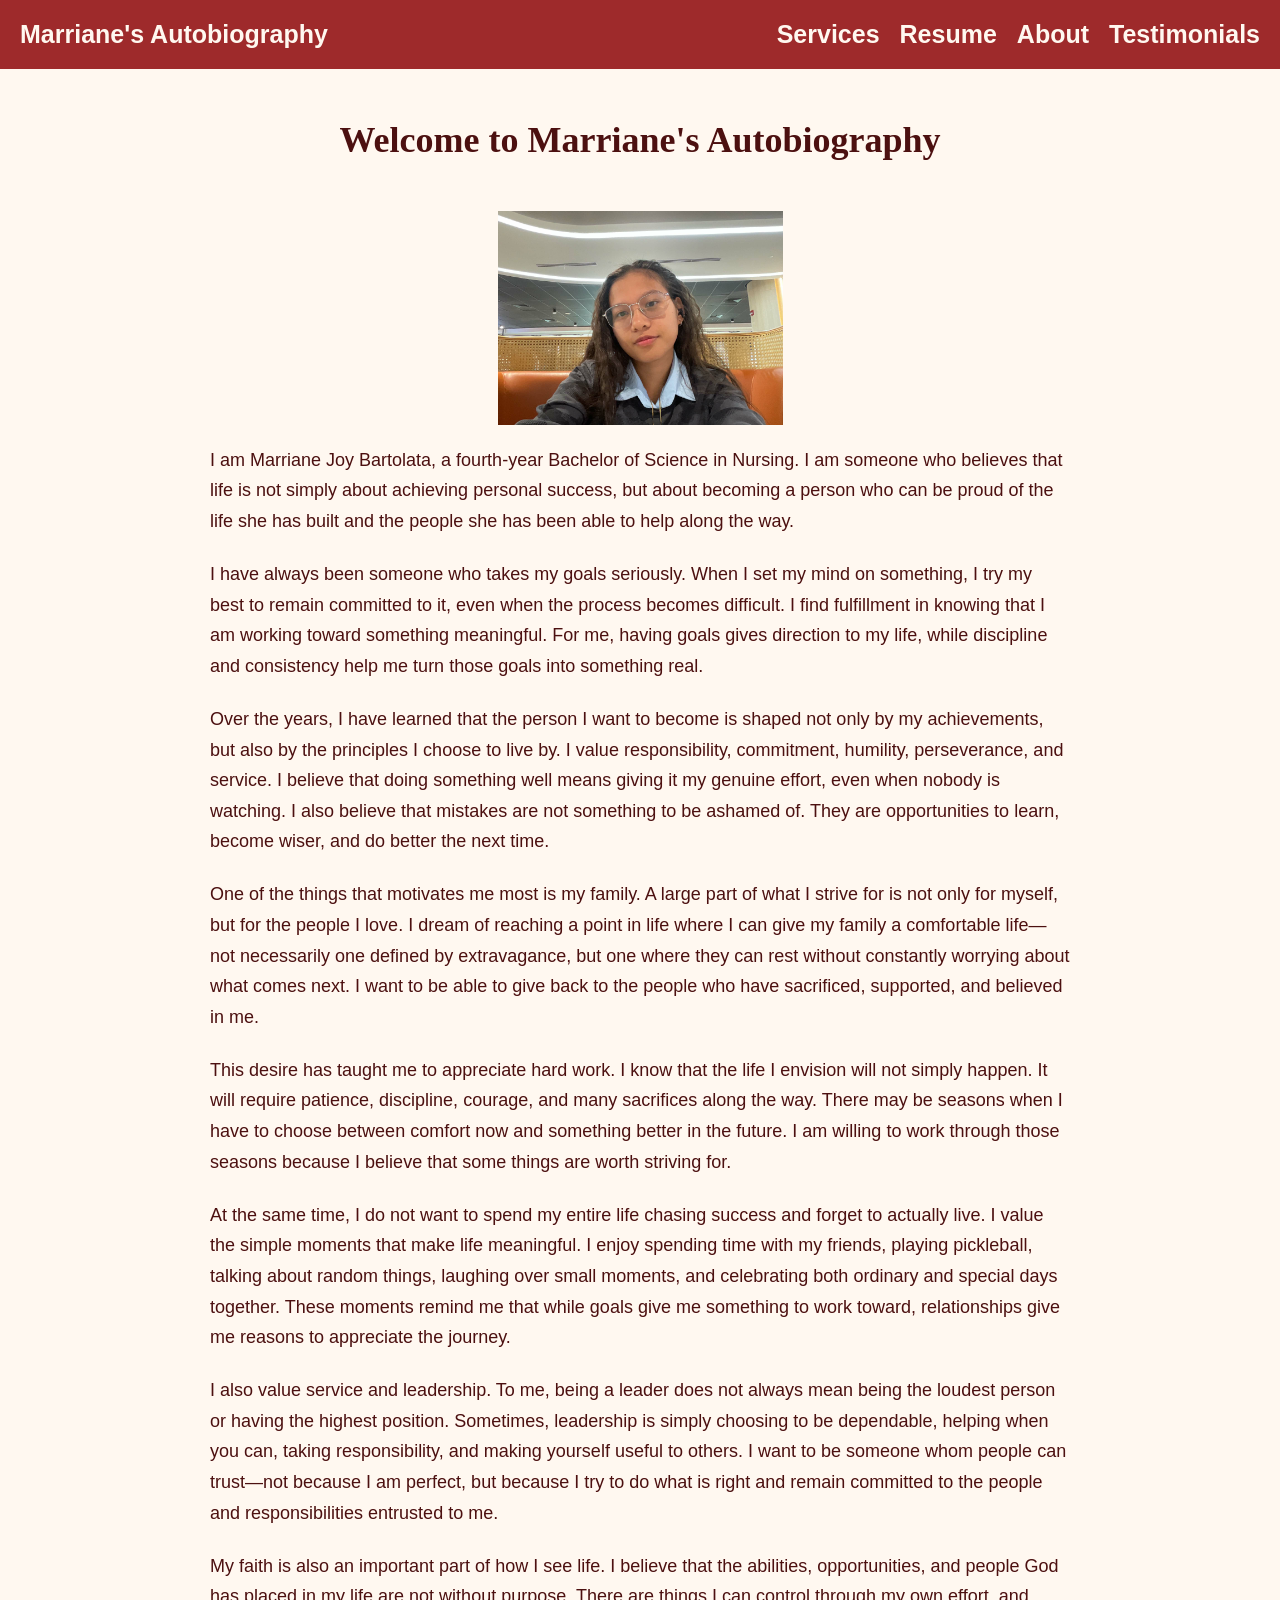
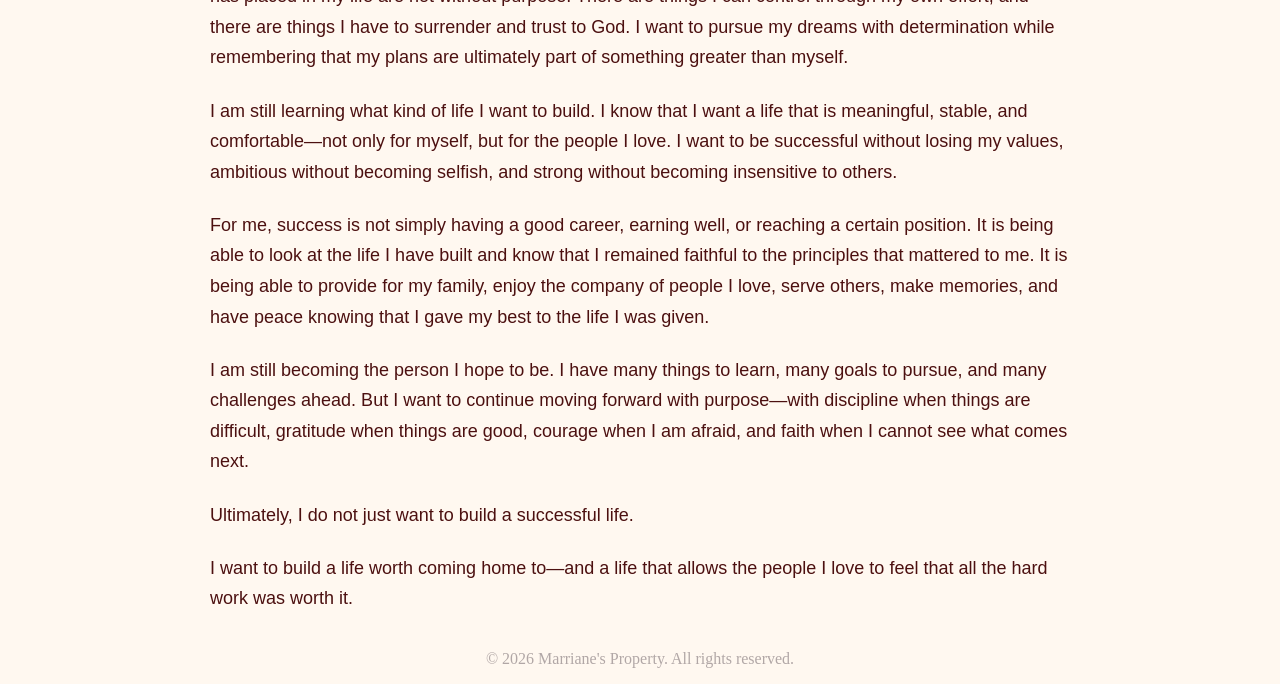
<file: index.html>
<!DOCTYPE html>
<html lang="en">
    <head>
        <meta charset="UTF-8">
        <meta name="viewport" content="width=device-width, initial-scale=1.0">
        <title>Marriane's Autobiography</title>
        <link rel="stylesheet" href="style.css">
        <link rel="stylesheet" href="index.css"> 
    </head>
    <body>
        <header class="navbar">
            <div class="navbar-left">
                <a href="index.html">Marriane's Autobiography</a>
            </div>

            <div class="navbar-right">
                <a href="services.html">Services</a>
                <a href="resume.html">Resume</a>
                <a href="about.html">About</a>
                <a href="testimonial.html">Testimonials</a>
            </div>
        </header>

        <section class="hero">
            <div class="herocontent">
                <h1>Welcome to Marriane's Autobiography</h1>
                <div class="profile">
                    <img src="Photos/Yan-Yan_Profile.jpg" alt="Marriane Joy Bartolata">
                </div>
                <div class="biography">
                    <p>I am Marriane Joy Bartolata, a fourth-year Bachelor of Science in Nursing. I am someone who believes that life is not simply about achieving personal success, but about becoming a person who can be proud of the life she has built and the people she has been able to help along the way.</p>
                    <p>I have always been someone who takes my goals seriously. When I set my mind on something, I try my best to remain committed to it, even when the process becomes difficult. I find fulfillment in knowing that I am working toward something meaningful. For me, having goals gives direction to my life, while discipline and consistency help me turn those goals into something real.</p>
                    <p>Over the years, I have learned that the person I want to become is shaped not only by my achievements, but also by the principles I choose to live by. I value responsibility, commitment, humility, perseverance, and service. I believe that doing something well means giving it my genuine effort, even when nobody is watching. I also believe that mistakes are not something to be ashamed of. They are opportunities to learn, become wiser, and do better the next time.</p>
                    <p>One of the things that motivates me most is my family. A large part of what I strive for is not only for myself, but for the people I love. I dream of reaching a point in life where I can give my family a comfortable life—not necessarily one defined by extravagance, but one where they can rest without constantly worrying about what comes next. I want to be able to give back to the people who have sacrificed, supported, and believed in me.</p>
                    <p>This desire has taught me to appreciate hard work. I know that the life I envision will not simply happen. It will require patience, discipline, courage, and many sacrifices along the way. There may be seasons when I have to choose between comfort now and something better in the future. I am willing to work through those seasons because I believe that some things are worth striving for.</p>
                    <p>At the same time, I do not want to spend my entire life chasing success and forget to actually live. I value the simple moments that make life meaningful. I enjoy spending time with my friends, playing pickleball, talking about random things, laughing over small moments, and celebrating both ordinary and special days together. These moments remind me that while goals give me something to work toward, relationships give me reasons to appreciate the journey.</p>
                    <p>I also value service and leadership. To me, being a leader does not always mean being the loudest person or having the highest position. Sometimes, leadership is simply choosing to be dependable, helping when you can, taking responsibility, and making yourself useful to others. I want to be someone whom people can trust—not because I am perfect, but because I try to do what is right and remain committed to the people and responsibilities entrusted to me.</p>
                    <p>My faith is also an important part of how I see life. I believe that the abilities, opportunities, and people God has placed in my life are not without purpose. There are things I can control through my own effort, and there are things I have to surrender and trust to God. I want to pursue my dreams with determination while remembering that my plans are ultimately part of something greater than myself.</p>
                    <p>I am still learning what kind of life I want to build. I know that I want a life that is meaningful, stable, and comfortable—not only for myself, but for the people I love. I want to be successful without losing my values, ambitious without becoming selfish, and strong without becoming insensitive to others.</p>
                    <p>For me, success is not simply having a good career, earning well, or reaching a certain position. It is being able to look at the life I have built and know that I remained faithful to the principles that mattered to me. It is being able to provide for my family, enjoy the company of people I love, serve others, make memories, and have peace knowing that I gave my best to the life I was given.</p>
                    <p>I am still becoming the person I hope to be. I have many things to learn, many goals to pursue, and many challenges ahead. But I want to continue moving forward with purpose—with discipline when things are difficult, gratitude when things are good, courage when I am afraid, and faith when I cannot see what comes next.</p>
                    <p>Ultimately, I do not just want to build a successful life.</p>
                    <p>I want to build a life worth coming home to—and a life that allows the people I love to feel that all the hard work was worth it.</p>
                </div>
            </div>
        </section>

        <footer>
            <div class="footer">
                <p>&copy; 2026 Marriane's Property. All rights reserved.</p>
            </div>
        </footer>
    </body>
</html>
</file>
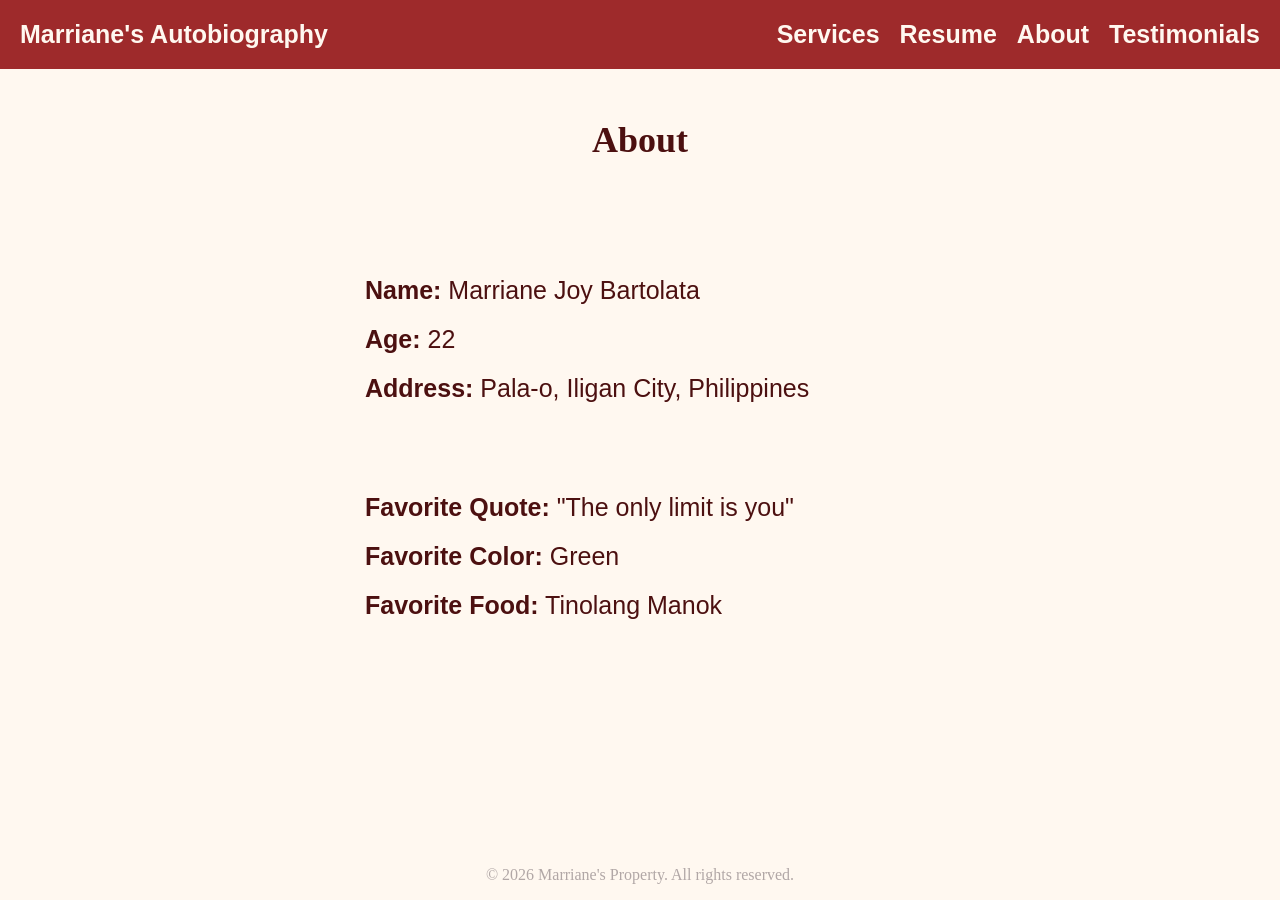
<file: about.html>
<!DOCTYPE html>
<html lang="en">
    <head>
        <meta charset="UTF-8">
        <meta name="viewport" content="width=device-width, initial-scale=1.0">
        <title>Marriane's Autobiography</title>
        <link rel="stylesheet" href="style.css">
        <link rel="stylesheet" href="index.css"> 
    </head>
    <body>
        <header class="navbar">
            <div class="navbar-left">
                <a href="index.html">Marriane's Autobiography</a>
            </div>

            <div class="navbar-right">
                <a href="services.html">Services</a>
                <a href="resume.html">Resume</a>
                <a href="about.html">About</a>
                <a href="testimonial.html">Testimonials</a>
            </div>
        </header>

        <section class="hero">
            <div class="herocontent">
                <h1>About</h1>
                <div class="about-content">
                    <div class="basic-info">
                        <p class="Name"><strong>Name:</strong> Marriane Joy Bartolata</p>
                        <p class="Age"><strong>Age:</strong> 22</p>
                        <p><strong>Address:</strong> Pala-o, Iligan City, Philippines</p>
                    </div>
                    <div class="favorites">
                        <p><strong>Favorite Quote:</strong> "The only limit is you"</p>
                        <p><strong>Favorite Color:</strong> Green</p>
                        <p><strong>Favorite Food:</strong> Tinolang Manok</p>
                    </div>
                </div>
            </div>
        </section>

        <footer>
            <div class="footer">
                <p>&copy; 2026 Marriane's Property. All rights reserved.</p>
            </div>
        </footer>
    </body>
</html>
</file>
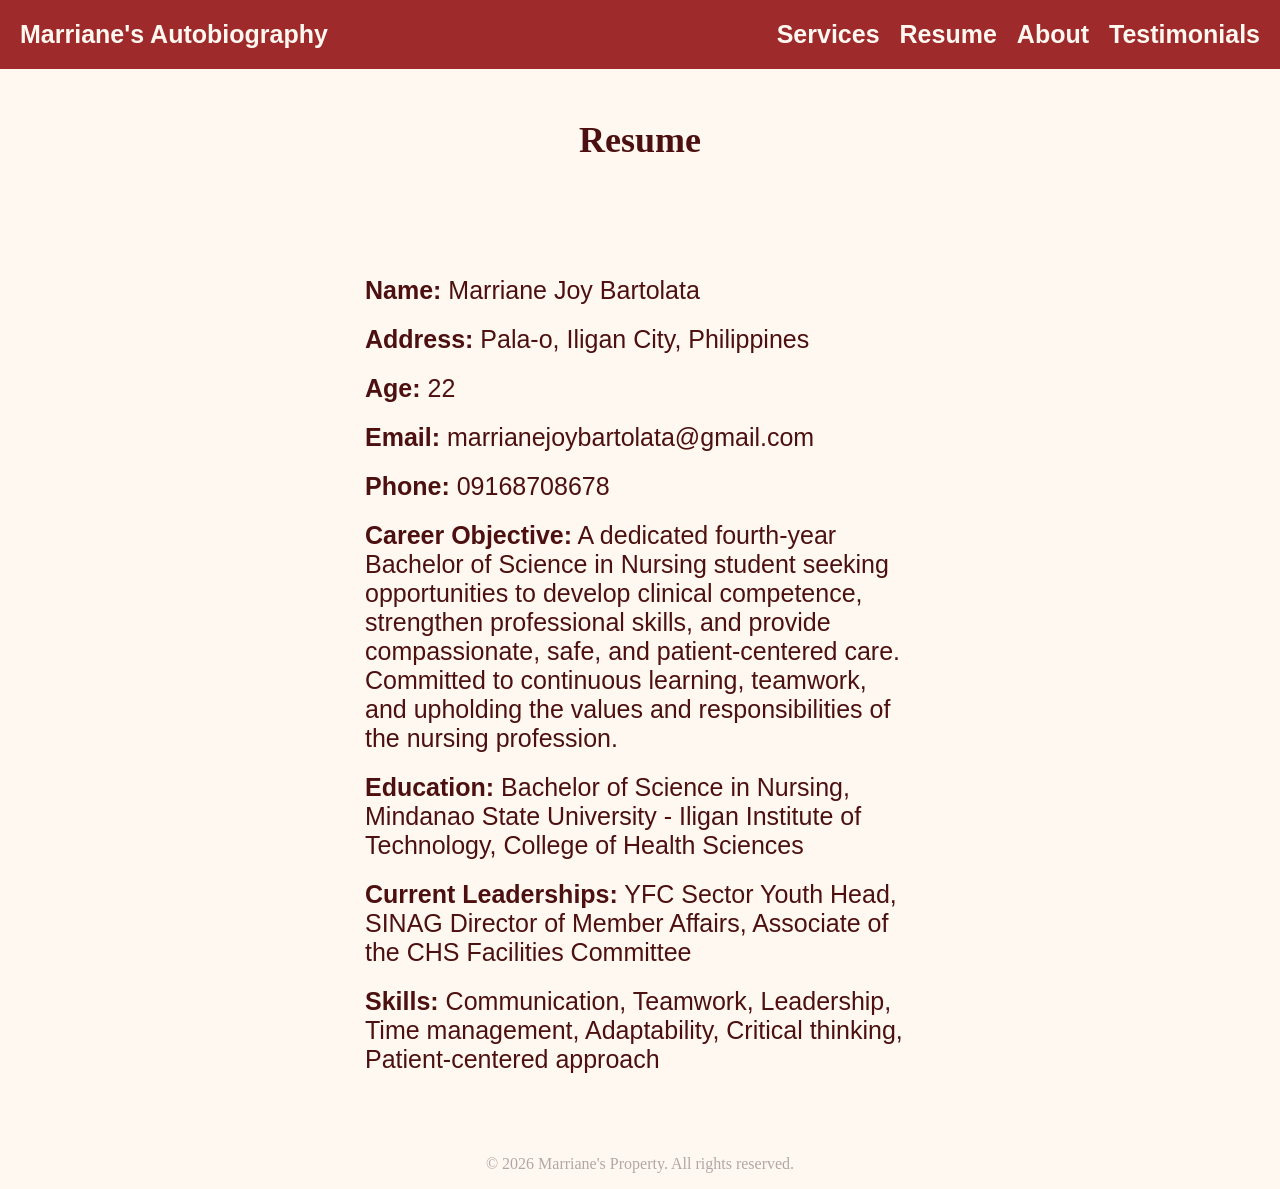
<file: resume.html>
<!DOCTYPE html>
<html lang="en">
    <head>
        <meta charset="UTF-8">
        <meta name="viewport" content="width=device-width, initial-scale=1.0">
        <title>Marriane's Autobiography</title>
        <link rel="stylesheet" href="style.css">
        <link rel="stylesheet" href="index.css"> 
    </head>
    <body>
        <header class="navbar">
            <div class="navbar-left">
                <a href="index.html">Marriane's Autobiography</a>
            </div>

            <div class="navbar-right">
                <a href="services.html">Services</a>
                <a href="resume.html">Resume</a>
                <a href="about.html">About</a>
                <a href="testimonial.html">Testimonials</a>
            </div>
        </header>

        <section class="hero">
            <div class="herocontent">
                <h1>Resume</h1>
                <div class="resume-content">
                    <div class="basic-info">
                        <p><strong>Name:</strong> Marriane Joy Bartolata</p>
                        <p><strong>Address:</strong> Pala-o, Iligan City, Philippines</p>
                        <p><strong>Age:</strong> 22</p>
                        <p><strong>Email:</strong> marrianejoybartolata@gmail.com</p>
                        <p><strong>Phone:</strong> 09168708678</p>
                        <p><strong>Career Objective:</strong> A dedicated fourth-year Bachelor of Science in Nursing student seeking opportunities to develop clinical competence, strengthen professional skills, and provide compassionate, safe, and patient-centered care. Committed to continuous learning, teamwork, and upholding the values and responsibilities of the nursing profession.</p>
                        <p><strong>Education:</strong> Bachelor of Science in Nursing, Mindanao State University - Iligan Institute of Technology, College of Health Sciences</p>
                        <p><strong>Current Leaderships:</strong> YFC Sector Youth Head, SINAG Director of Member Affairs, Associate of the CHS Facilities Committee</p>
                        <p><strong>Skills:</strong> Communication, Teamwork, Leadership, Time management, Adaptability, Critical thinking, Patient-centered approach</p>
                    </div>
                </div>
            </div>
        </section>

        <footer>
            <div class="footer">
                <p>&copy; 2026 Marriane's Property. All rights reserved.</p>
            </div>
        </footer>
    </body>
</html>
</file>
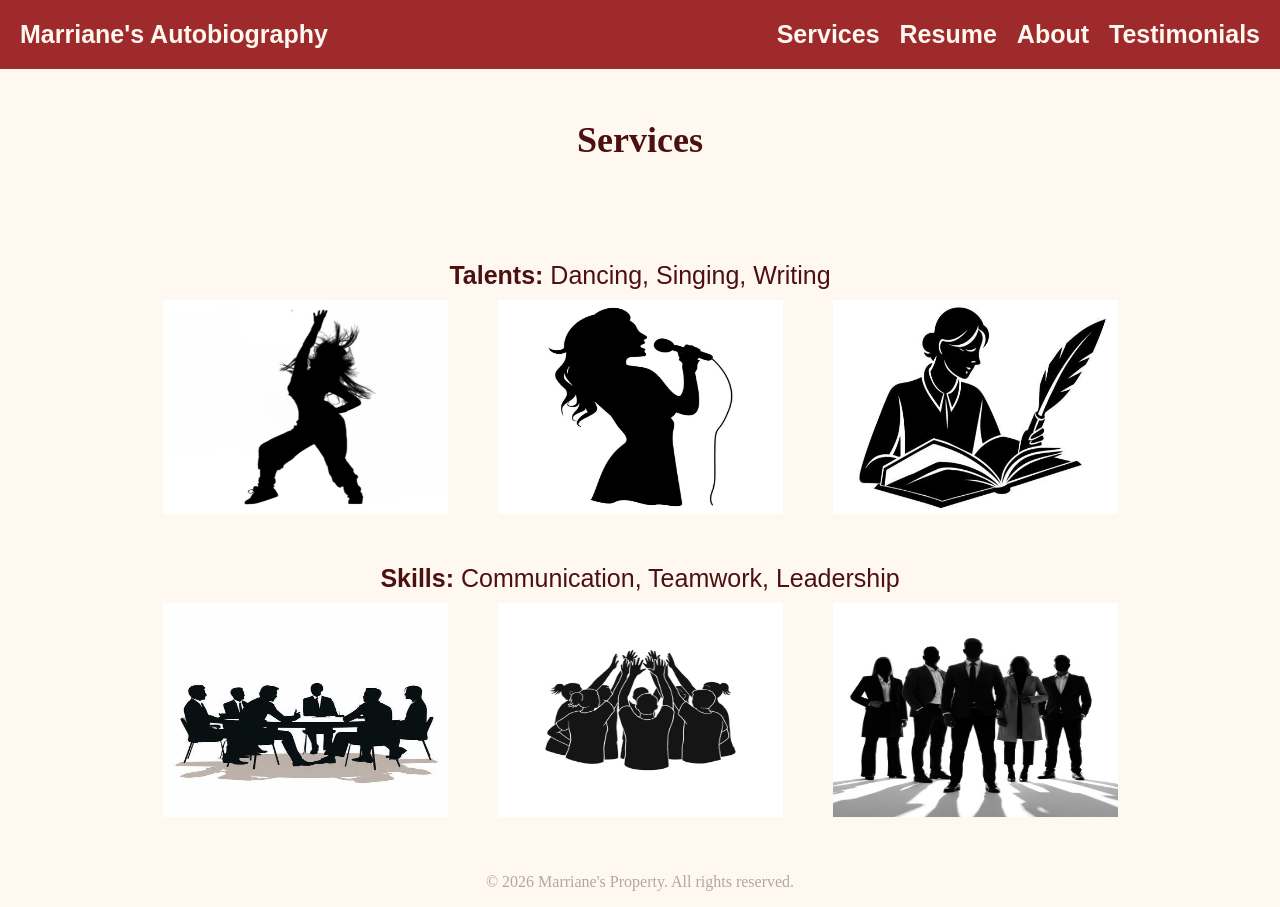
<file: services.html>
<!DOCTYPE html>
<html lang="en">
    <head>
        <meta charset="UTF-8">
        <meta name="viewport" content="width=device-width, initial-scale=1.0">
        <title>Marriane's Autobiography</title>
        <link rel="stylesheet" href="style.css">
        <link rel="stylesheet" href="index.css"> 
    </head>
    <body>
        <header class="navbar">
            <div class="navbar-left">
                <a href="index.html">Marriane's Autobiography</a>
            </div>

            <div class="navbar-right">
                <a href="services.html">Services</a>
                <a href="resume.html">Resume</a>
                <a href="about.html">About</a>
                <a href="testimonial.html">Testimonials</a>
            </div>
        </header>

        <section class="hero">
            <div class="herocontent">
                <h1>Services</h1>
                <div class="services-content">
                    <div class="talents">
                        <p><strong>Talents:</strong> Dancing, Singing, Writing</p>
                        <div class="talent-images">
                            <img src="Photos/Dancing.jpg" alt="Dancing">
                            <img src="Photos/Singing.jpg" alt="Singing">
                            <img src="Photos/Writing.jpg" alt="Writing">
                        </div>
                    </div>
                    <div class="skills">
                        <p><strong>Skills:</strong> Communication, Teamwork, Leadership</p>
                        <div class="skill-images">
                            <img src="Photos/Communication.jpg" alt="Communication">
                            <img src="Photos/Teamwork.jpg" alt="Teamwork">
                            <img src="Photos/Leadership.jpg" alt="Leadership">
                        </div>
                    </div>
                </div>
            </div>
        </section>

        <footer>
            <div class="footer">
                <p>&copy; 2026 Marriane's Property. All rights reserved.</p>
            </div>
        </footer>
    </body>
</html>
</file>
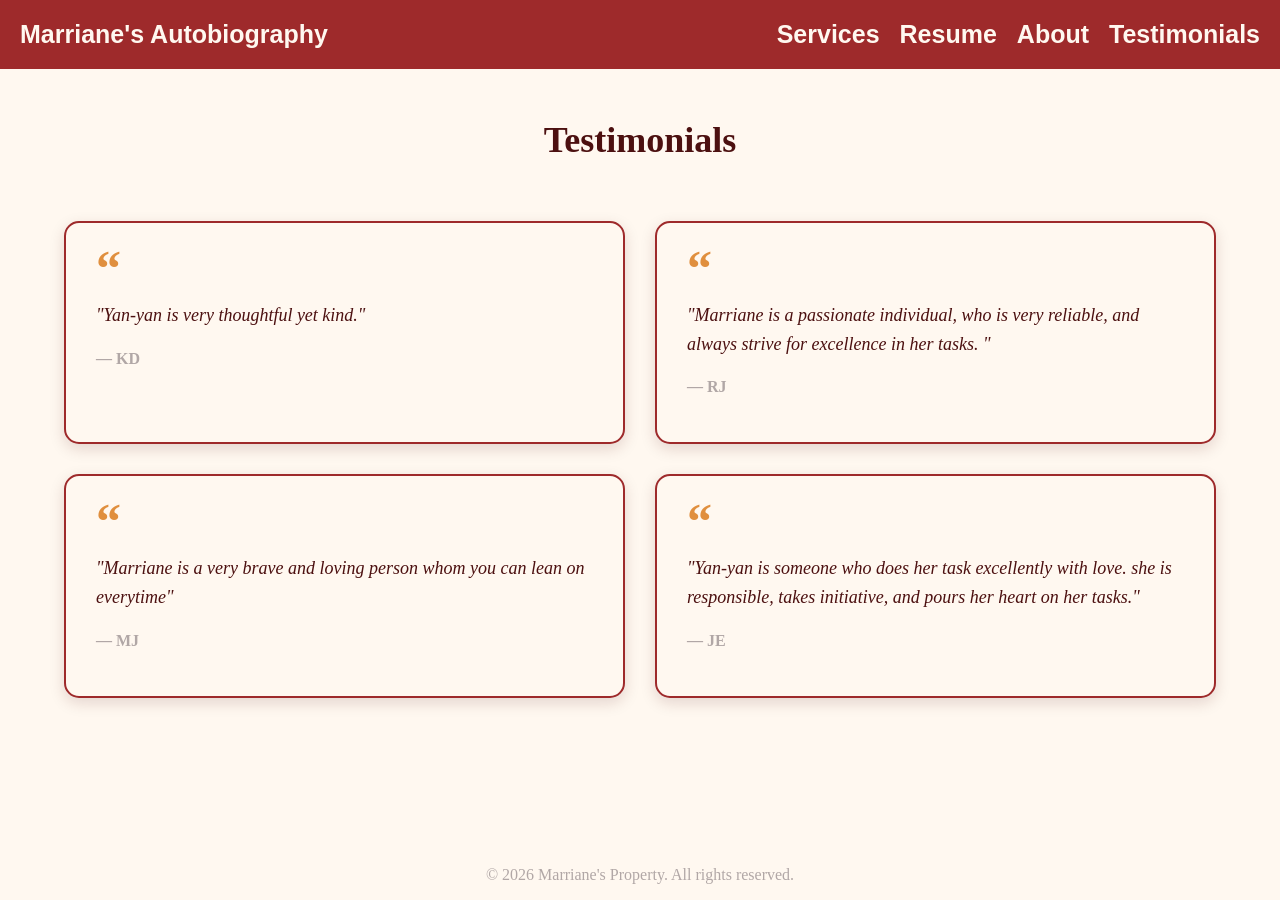
<file: testimonial.html>
<!DOCTYPE html>
<html lang="en">
    <head>
        <meta charset="UTF-8">
        <meta name="viewport" content="width=device-width, initial-scale=1.0">
        <title>Marriane's Autobiography</title>
        <link rel="stylesheet" href="style.css">
        <link rel="stylesheet" href="index.css"> 
    </head>
    <body>
        <header class="navbar">
            <div class="navbar-left">
                <a href="index.html">Marriane's Autobiography</a>
            </div>

            <div class="navbar-right">
                <a href="services.html">Services</a>
                <a href="resume.html">Resume</a>
                <a href="about.html">About</a>
                <a href="testimonial.html">Testimonials</a>
            </div>
        </header>

        <section class="hero">
            <div class="testimonial-content">
                <h1>Testimonials</h1>

                <div class="testimonial-container">

                    <div class="quote-card">
                        <p class="quote-text">
                            "Yan-yan is very thoughtful yet kind."
                        </p>
                        <p class="author">— KD</p>
                    </div>

                    <div class="quote-card">
                        <p class="quote-text">
                            "Marriane is a passionate individual, who is very reliable, and always strive for excellence in her tasks. "
                        </p>
                        <p class="author">— RJ</p>
                    </div>

                    <div class="quote-card">
                        <p class="quote-text">
                            "Marriane is a very brave and loving person whom you can lean on everytime"
                        </p>
                        <p class="author">— MJ</p>
                    </div>

                    <div class="quote-card">
                        <p class="quote-text">
                            "Yan-yan is someone who does her task excellently with love. she is responsible, takes initiative, and pours her heart on her tasks."
                        </p>
                        <p class="author">— JE</p>
                    </div>

                </div>
            </div>
        </section>

        <footer>
            <div class="footer">
                <p>&copy; 2026 Marriane's Property. All rights reserved.</p>
            </div>
        </footer>
    </body>
</html>
</file>
<file: style.css>
/* Main Styles */
body {
    background-color: var(--color-white);
    margin: 0;
    min-height: 100vh;
    display: flex;
    flex-direction: column;
    color: var(--color-dark-red);
}

h1 {
    font-size: 36px;
    padding: 20px;
    justify-content: center;
    align-items: center;
    display: flex;
    color: var(--color-dark-red);
}

/*--------------------------------------------------------------*/

/* Hero Content (GLOBAL) */
.herocontent {
    display: flex;
    flex-direction: column;
    align-items: center;
    text-align: center;
    width: 100%;
}

/*--------------------------------------------------------------*/

/* Navigation Bar */
.navbar {
    background-color: var(--color-light-red);
    padding: 20px;
    display: flex;
    justify-content: space-between;
    align-items: flex-start;
    font-family: Arial, sans-serif;
}

.navbar a {
    color: var(--color-white);
    text-decoration: none;
    cursor: pointer;
    font-size: 25px;
    font-weight: bold;
}

.navbar-left {
    display: flex;
    align-items: flex-start;
    gap: 20px;
    padding: 0;
}

.navbar-right {
    display: flex;
    align-items: flex-start;
    gap: 20px;
    padding: 0;
}

.navbar-right a:active {
    color: var(--color-dark-red);
}

/*--------------------------------------------------------------*/

/* Footer */
.footer {
    justify-content: center;
    align-items: center;
    display: flex;
}

.footer p {
    color: var(--color-grey);
}

footer {
    margin-top: auto;
}

/*--------------------------------------------------------------*/

/* Profile */
.profile {
    align-items: center;
    display: flex;
    justify-content: center;
}

.profile img {
    width: 285px;
    height: 214px;
}

.biography {
    width: 90%;
    max-width: 900px;
    padding: 20px;
    box-sizing: border-box;
    text-align: left;
}

.biography p {
    margin: 0 0 1.25em;
    color: var(--color-dark-red);
    font-family: Arial, sans-serif;
    font-size: 18px;
    line-height: 1.7;
}

.biography p:last-child {
    margin-bottom: 0;
}

/*--------------------------------------------------------------*/

/* About Content & Resume Content */
.about-content,
.resume-content {
    padding: 20px;
    justify-content: center;
    align-items: center;
    display: flex;
    flex-direction: column;
    text-align: center;
    width: 100%;
    box-sizing: border-box;
}

.basic-info,
.favorites {
    padding: 20px;
    margin: 10px 0;
    width: 100%;
    max-width: 600px;
    box-sizing: border-box;
}

/* Basic Information */
.basic-info p {
    font-family: Arial, sans-serif;
    font-size: 25px;
    margin: 10px 0;
    text-align: left;
    padding: 5px;
    color: var(--color-dark-red);
}

/* Favorites */
.favorites p {
    font-family: Arial, sans-serif;
    font-size: 25px;
    margin: 10px 0;
    text-align: left;
    padding: 5px;
    color: var(--color-dark-red);
}

/*--------------------------------------------------------------*/

/* Services */
.services-content {
    padding: 20px;
    justify-content: center;
    align-items: center;
    display: flex;
    flex-direction: column;
    text-align: center;
}

.talents,
.skills {
    padding: 10px;
    margin: 10px 0;
}

.talents p,
.skills p {
    font-family: Arial, sans-serif;
    font-size: 25px;
    margin: 10px 0;
    color: var(--color-dark-red);
}

.talent-images {
    display: flex;
    gap: 50px;
    margin-top: 10px;
    flex-direction: row;
    justify-content: center;
    align-items: center;
}

.talent-images img {
    width: 285px;
    height: 214px;
}

.skill-images {
    display: flex;
    gap: 50px;
    margin-top: 10px;
    flex-direction: row;
    justify-content: center;
    align-items: center;
}

.skill-images img {
    width: 285px;
    height: 214px;
}

/*--------------------------------------------------------------*/

/* Testimonials */
.testimonial-content {
    width: 90%;
    max-width: 1200px;
    margin: 0 auto;
    text-align: center;
}

.testimonial-content h1 {
    color: var(--color-dark-red);
    margin-bottom: 40px;
}

.testimonial-container {
    display: grid;
    grid-template-columns: repeat(2, 1fr);
    gap: 30px;
}

.quote-card {
    padding: 30px;
    background-color: var(--color-white);
    border: 2px solid var(--color-light-red);
    border-radius: 15px;

    box-shadow: 0 5px 15px rgba(76, 16, 16, 0.15);

    text-align: left;
}

.quote-card::before {
    content: "“";
    display: block;

    font-size: 50px;
    font-weight: bold;
    line-height: 30px;

    color: var(--color-yellow);
}

.quote-text {
    font-size: 18px;
    font-style: italic;
    line-height: 1.6;

    color: var(--color-dark-red);
}

.author {
    margin-top: 20px;

    font-size: 16px;
    font-weight: bold;

    color: var(--color-grey);
}

/*--------------------------------------------------------------*/

/* Color Palette */
:root {
    --color-dark-red: #4C1010;
    --color-white: #FFF8F0;
    --color-grey: #B1A7A6;
    --color-yellow: #E08F3E;
    --color-light-red: #9E2A2B;
}
</file>
<file: index.css>
:root {
    /* Color Palette */
    --color-dark-red: #4C1010;
    --color-white: #FFF8F0;
    --color-grey: #b1a7a6;
    --color-yellow: #E08F3E;
    --color-light-red: #9E2A2B;
}
</file>
